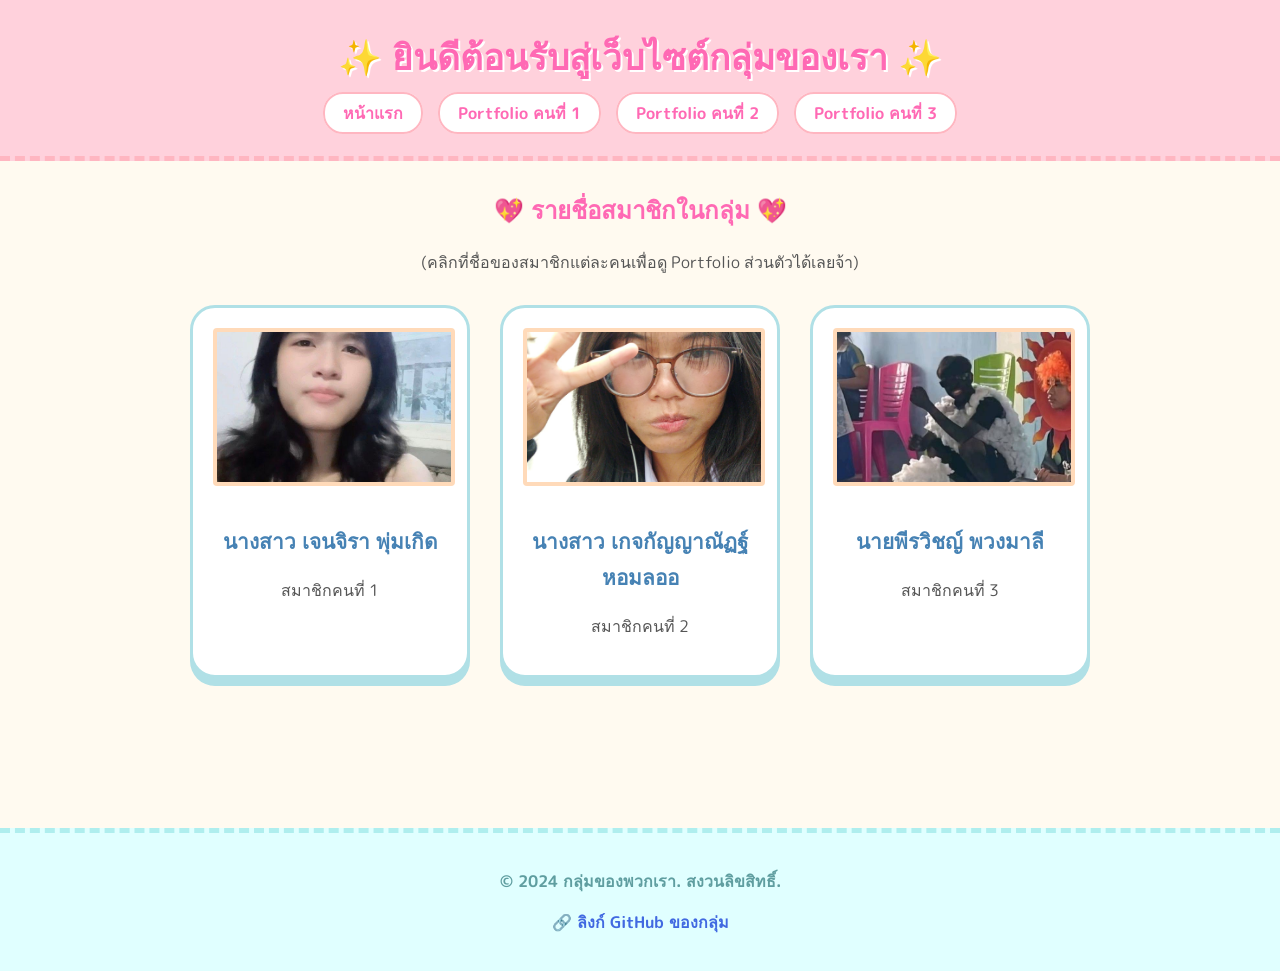
<file: index.html>
<!DOCTYPE html>
<html lang="th">
<head>
    <meta charset="UTF-8">
    <meta name="viewport" content="width=device-width, initial-scale=1.0">
    <meta name="description" content="เว็บไซต์ประวัติส่วนตัวและผลงานของสมาชิกกลุ่ม 3 คน ธีมการ์ตูนน่ารัก">
    <title>ประวัติส่วนตัว | สมาชิกกลุ่ม 3 คน</title>
    <link rel="stylesheet" href="style.css">
</head>
<body>

    <header>
        <h1>✨ ยินดีต้อนรับสู่เว็บไซต์กลุ่มของเรา ✨</h1>
        <nav>
            <ul>
                <li><a href="index.html">หน้าแรก</a></li>
                <li><a href="portfolio1.html">Portfolio คนที่ 1</a></li>
                <li><a href="portfolio2.html">Portfolio คนที่ 2</a></li>
                <li><a href="portfolio3.html">Portfolio คนที่ 3</a></li>
            </ul>
        </nav>
    </header>

    <main>
        <section>
            <h2 style="text-align: center; color: #ff69b4;">💖 รายชื่อสมาชิกในกลุ่ม 💖</h2>
            <p style="text-align: center; margin-bottom: 30px;">(คลิกที่ชื่อของสมาชิกแต่ละคนเพื่อดู Portfolio ส่วนตัวได้เลยจ้า)</p>
            
            <div class="member-grid">
                <!-- สมาชิกคนที่ 1 -->
                <div class="card">
                    <img src="./namber1.jpg" alt="รูปเจนจิ" width="150" height="150">
                    <h2><a href="portfolio1.html">นางสาว เจนจิรา พุ่มเกิด</a></h2>
                    <p>สมาชิกคนที่ 1</p>
                </div>

                <!-- สมาชิกคนที่ 2 -->
                <div class="card">
                    <img src="./namber2.jpg" alt="รูปนาจา" width="150" height="150">
                    <h2><a href="portfolio2.html">นางสาว เกจกัญญาณัฏฐ์ หอมลออ</a></h2>
                    <p>สมาชิกคนที่ 2</p>
                </div>

                <!-- สมาชิกคนที่ 3 -->
                <div class="card">
                    <img src="./namber3.jpg" alt="รูปพรีม" width="150" height="150">
                    <h2><a href="portfolio3.html">นายพีรวิชญ์ พวงมาลี</a></h2>
                    <p>สมาชิกคนที่ 3</p>
                </div>
            </div>
        </section>
    </main>

    <footer>
        <p>&copy; 2024 กลุ่มของพวกเรา. สงวนลิขสิทธิ์.</p>
        <p><a href="https://github.com/your-username/profile" target="_blank">🔗 ลิงก์ GitHub ของกลุ่ม</a></p>
    </footer>

</body>
</html>
</file>
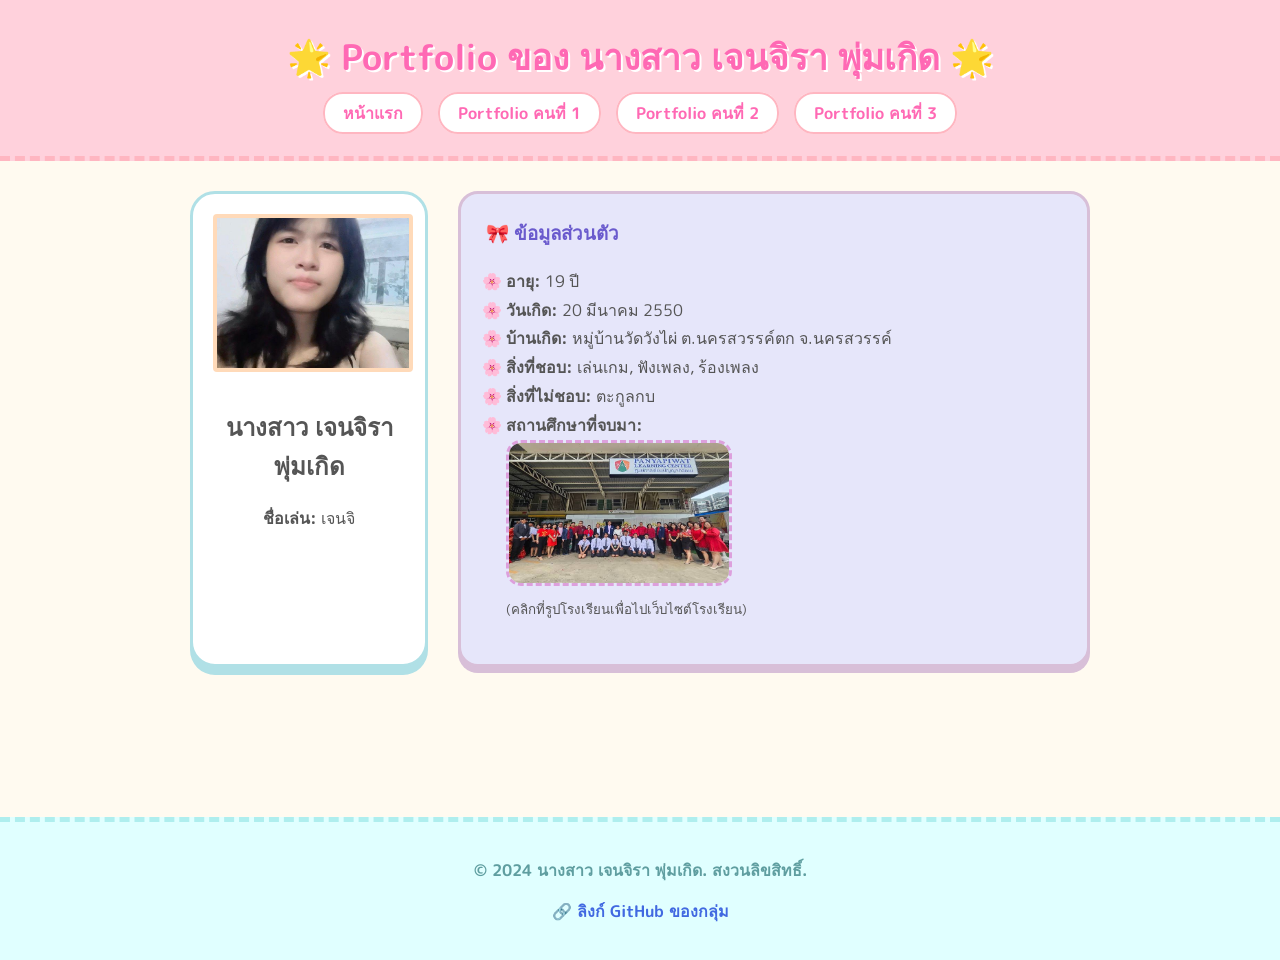
<file: portfolio1.html>
<!DOCTYPE html>
<html lang="th">
<head>
    <meta charset="UTF-8">
    <meta name="viewport" content="width=device-width, initial-scale=1.0">
    <meta name="description" content="Portfolio ของ นางสาว เจนจิรา พุ่มเกิด">
    <title>Portfolio | เจนจิรา พุ่มเกิด</title>
    <link rel="stylesheet" href="style.css">
</head>
<body>

    <header>
        <h1>🌟 Portfolio ของ นางสาว เจนจิรา พุ่มเกิด 🌟</h1>
        <nav>
            <ul>
                <li><a href="index.html">หน้าแรก</a></li>
                <li><a href="portfolio1.html">Portfolio คนที่ 1</a></li>
                <li><a href="portfolio2.html">Portfolio คนที่ 2</a></li>
                <li><a href="portfolio3.html">Portfolio คนที่ 3</a></li>
            </ul>
        </nav>
    </header>

    <main>
        <div class="portfolio-container">
            <div class="card" style="width: 300px;">
                <img src="./namber1.jpg" alt="รูปเจนจิ" width="180" height="180">
                <h2>นางสาว เจนจิรา พุ่มเกิด</h2>
                <p><strong>ชื่อเล่น:</strong> เจนจิ</p>
            </div>

            <div class="info-box">
                <h3 style="color: #6a5acd; margin-top: 0;">🎀 ข้อมูลส่วนตัว</h3>
                <ul>
                    <li><strong>อายุ:</strong> 19 ปี</li>
                    <li><strong>วันเกิด:</strong> 20 มีนาคม 2550</li>
                    <li><strong>บ้านเกิด:</strong> หมู่บ้านวัดวังไผ่ ต.นครสวรรค์ตก จ.นครสวรรค์</li>
                    <li><strong>สิ่งที่ชอบ:</strong> เล่นเกม, ฟังเพลง, ร้องเพลง</li>
                    <li><strong>สิ่งที่ไม่ชอบ:</strong> ตะกูลกบ</li>
                    <li><strong>สถานศึกษาที่จบมา:</strong> 
                        <br>
                        <!-- คลิกรูปโรงเรียนแล้วไปเว็บโรงเรียนจริง -->
                        <a href="https://www.panyapiwat.ac.th/learning-center-region/" target="_blank">
                            <img src="./school1.jpg" alt="โรงเรียนเก่า" width="220" height="140" class="school-img">
                        </a>
                        <br><small>(คลิกที่รูปโรงเรียนเพื่อไปเว็บไซต์โรงเรียน)</small>
                    </li>
                </ul>
            </div>
        </div>
    </main>

    <footer>
        <p>&copy; 2024 นางสาว เจนจิรา พุ่มเกิด. สงวนลิขสิทธิ์.</p>
        <p><a href="https://github.com/your-username/profile" target="_blank">🔗 ลิงก์ GitHub ของกลุ่ม</a></p>
    </footer>

</body>
</html>
</file>
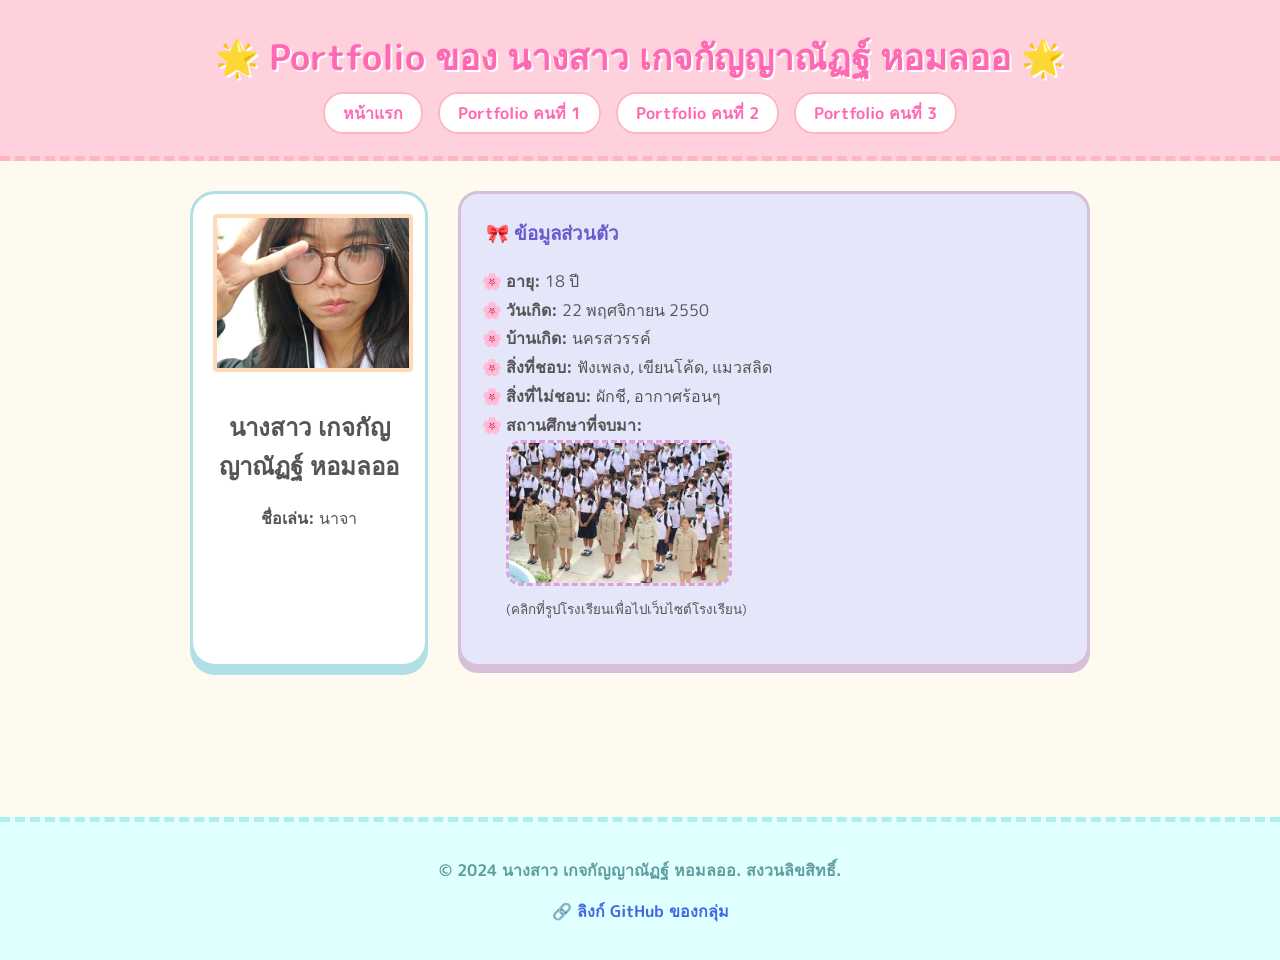
<file: portfolio2.html>
<!DOCTYPE html>
<html lang="th">
<head>
    <meta charset="UTF-8">
    <meta name="viewport" content="width=device-width, initial-scale=1.0">
    <meta name="description" content="Portfolio ของ นางสาว เกจกัญญาณัฏฐ์ หอมลออ">
    <title>Portfolio | เกจกัญญาณัฏฐ์ หอมลออ</title>
    <link rel="stylesheet" href="style.css">
</head>
<body>

    <header>
        <h1>🌟 Portfolio ของ นางสาว เกจกัญญาณัฏฐ์ หอมลออ 🌟</h1>
        <nav>
            <ul>
                <li><a href="index.html">หน้าแรก</a></li>
                <li><a href="portfolio1.html">Portfolio คนที่ 1</a></li>
                <li><a href="portfolio2.html">Portfolio คนที่ 2</a></li>
                <li><a href="portfolio3.html">Portfolio คนที่ 3</a></li>
            </ul>
        </nav>
    </header>

    <main>
        <div class="portfolio-container">
            <div class="card" style="width: 300px;">
                <img src="./namber2.jpg" alt="รูปนาจา" width="180" height="180">
                <h2>นางสาว เกจกัญญาณัฏฐ์ หอมลออ</h2>
                <p><strong>ชื่อเล่น:</strong> นาจา</p>
            </div>

            <div class="info-box">
                <h3 style="color: #6a5acd; margin-top: 0;">🎀 ข้อมูลส่วนตัว</h3>
                <ul>
                    <li><strong>อายุ:</strong> 18 ปี</li>
                    <li><strong>วันเกิด:</strong> 22 พฤศจิกายน 2550</li>
                    <li><strong>บ้านเกิด:</strong> นครสวรรค์</li>
                    <li><strong>สิ่งที่ชอบ:</strong> ฟังเพลง, เขียนโค้ด, แมวสลิด</li>
                    <li><strong>สิ่งที่ไม่ชอบ:</strong> ผักชี, อากาศร้อนๆ</li>
                    <li><strong>สถานศึกษาที่จบมา:</strong> 
                        <br>
                        <!-- คลิกรูปโรงเรียนแล้วไปเว็บโรงเรียนจริง -->
                        <a href="https://www.facebook.com/T4woranartschool/" target="_blank">
                            <img src="./school2.jpg" alt="โรงเรียนเก่า" width="220" height="140" class="school-img">
                        </a>
                        <br><small>(คลิกที่รูปโรงเรียนเพื่อไปเว็บไซต์โรงเรียน)</small>
                    </li>
                </ul>
            </div>
        </div>
    </main>

    <footer>
        <p>&copy; 2024 นางสาว เกจกัญญาณัฏฐ์ หอมลออ. สงวนลิขสิทธิ์.</p>
        <p><a href="https://github.com/your-username/profile" target="_blank">🔗 ลิงก์ GitHub ของกลุ่ม</a></p>
    </footer>

</body>
</html>
</file>
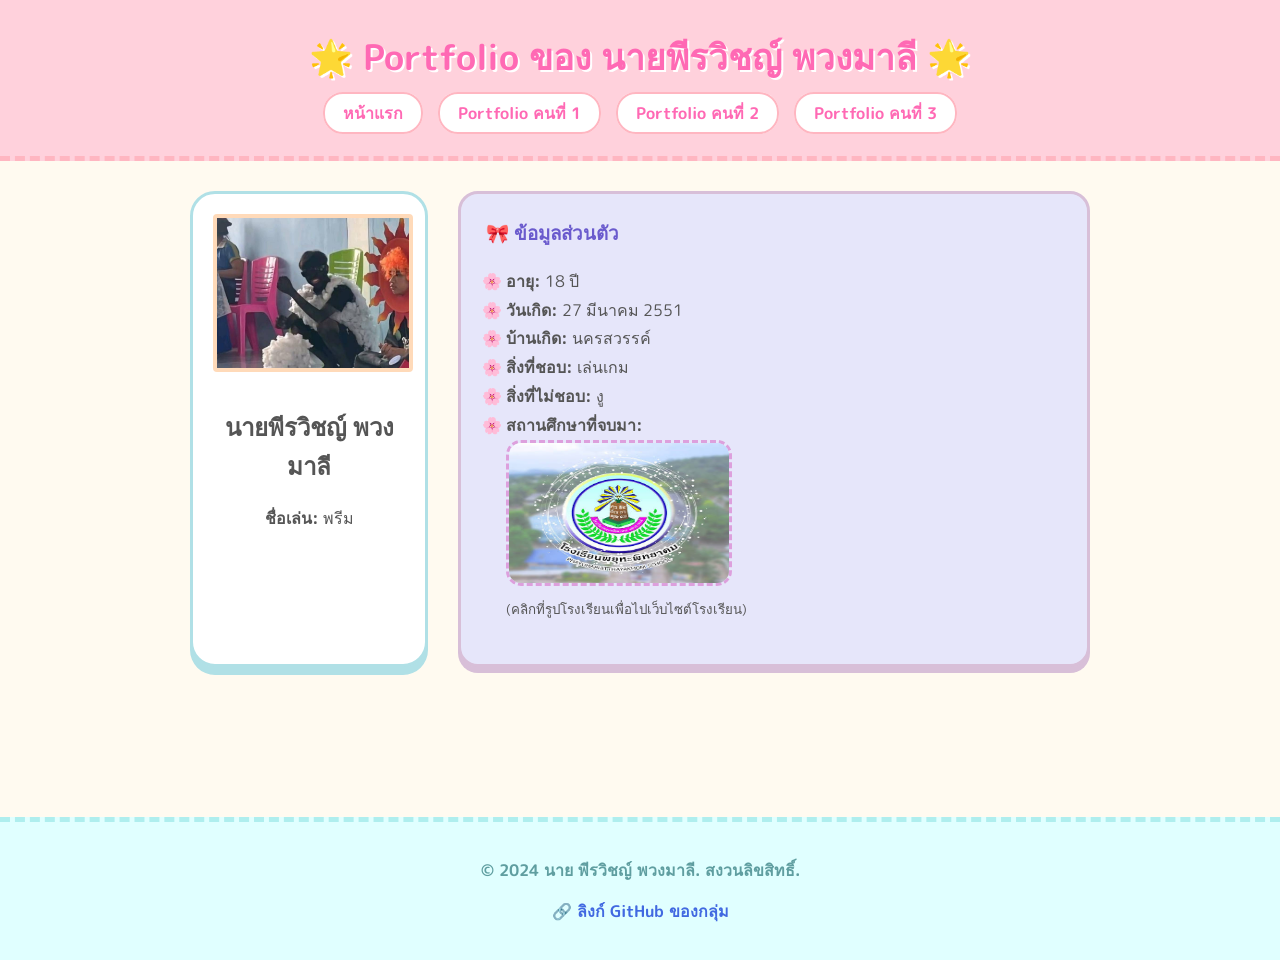
<file: portfolio3.html>
<!DOCTYPE html>
<html lang="th">
<head>
    <meta charset="UTF-8">
    <meta name="viewport" content="width=device-width, initial-scale=1.0">
    <meta name="description" content="Portfolio ของ นายพีรวิชญ์ พวงมาลี">
    <title>Portfolio | พีรวิชญ์ พวงมาลี</title>
    <link rel="stylesheet" href="style.css">
</head>
<body>

    <header>
        <h1>🌟 Portfolio ของ นายพีรวิชญ์ พวงมาลี 🌟</h1>
        <nav>
            <ul>
                <li><a href="index.html">หน้าแรก</a></li>
                <li><a href="portfolio1.html">Portfolio คนที่ 1</a></li>
                <li><a href="portfolio2.html">Portfolio คนที่ 2</a></li>
                <li><a href="portfolio3.html">Portfolio คนที่ 3</a></li>
            </ul>
        </nav>
    </header>

    <main>
        <div class="portfolio-container">
            <div class="card" style="width: 300px;">
                <img src="./namber3.jpg" alt="รูปพรีม" width="180" height="180">
                <h2>นายพีรวิชญ์ พวงมาลี</h2>
                <p><strong>ชื่อเล่น:</strong> พรีม</p>
            </div>

            <div class="info-box">
                <h3 style="color: #6a5acd; margin-top: 0;">🎀 ข้อมูลส่วนตัว</h3>
                <ul>
                    <li><strong>อายุ:</strong> 18 ปี</li>
                    <li><strong>วันเกิด:</strong> 27 มีนาคม 2551</li>
                    <li><strong>บ้านเกิด:</strong> นครสวรรค์</li>
                    <li><strong>สิ่งที่ชอบ:</strong> เล่นเกม</li>
                    <li><strong>สิ่งที่ไม่ชอบ:</strong> งู</li>
                    <li><strong>สถานศึกษาที่จบมา:</strong> 
                        <br>
                        <!-- คลิกรูปโรงเรียนแล้วไปเว็บโรงเรียนจริง -->
                        <a href="https://www.facebook.com/p/%E0%B9%82%E0%B8%A3%E0%B8%87%E0%B9%80%E0%B8%A3%E0%B8%B5%E0%B8%A2%E0%B8%99%E0%B8%9E%E0%B8%A2%E0%B8%B8%E0%B8%AB%E0%B8%B0%E0%B8%9E%E0%B8%B4%E0%B8%97%E0%B8%A2%E0%B8%B2%E0%B8%84%E0%B8%A1-100063601929011/" target="_blank">
                            <img src="./school3.jpg" alt="โรงเรียนเก่า" width="220" height="140" class="school-img">
                        </a>
                        <br><small>(คลิกที่รูปโรงเรียนเพื่อไปเว็บไซต์โรงเรียน)</small>
                    </li>
                </ul>
            </div>
        </div>
    </main>

    <footer>
        <p>&copy; 2024 นาย พีรวิชญ์ พวงมาลี. สงวนลิขสิทธิ์.</p>
        <p><a href="https://github.com/your-username/profile" target="_blank">🔗 ลิงก์ GitHub ของกลุ่ม</a></p>
    </footer>

</body>
</html>
</file>
<file: style.css>
@import url('https://fonts.googleapis.com/css2?family=M+PLUS+Rounded+1c:wght@400;700&display=swap');

body {
    background-color: #fffaf0;
    font-family: 'M PLUS Rounded 1c', sans-serif;
    color: #555555;
    margin: 0;
    padding: 0;
}

header {
    background-color: #ffd1dc;
    text-align: center;
    padding: 30px;
    border-bottom: 5px dashed #ffb6c1;
}

header h1 {
    color: #ff69b4;
    font-size: 2.2rem;
    margin: 0 0 15px 0;
    text-shadow: 2px 2px 0px #fff;
}

nav ul {
    list-style: none;
    padding: 0;
    margin: 0;
    display: flex;
    justify-content: center;
    gap: 15px;
    flex-wrap: wrap;
}

nav ul li a {
    background-color: #fff;
    color: #ff69b4;
    text-decoration: none;
    padding: 8px 18px;
    border-radius: 20px;
    font-weight: bold;
    border: 2px solid #ffb6c1;
    transition: all 0.3s ease;
}

nav ul li a:hover {
    background-color: #ff69b4;
    color: #fff;
    transform: scale(1.05);
}

main {
    max-width: 900px;
    margin: 30px auto;
    padding: 0 20px;
}

.member-grid, .portfolio-container {
    display:flex;
    justify-content: center;
    gap: 30px;
}

.card {
    background: #ffffff;
    border: 3px solid #b0e0e6;
    border-radius: 25px;
    padding: 20px;
    width: 260px;
    text-align: center;
    box-shadow: 0 8px 0px #b0e0e6;
    transition: transform 0.2s ease;
}

.card:hover {
    transform: translateY(-5px);
}

.card img {
    border-radius: 50%;
    border: 4px solid #ffdab9;
    object-fit: cover;
    margin-bottom: 10px;
}

.card h2 a {
    color: #4682b4;
    text-decoration: none;
    font-size: 1.3rem;
}

.card h2 a:hover {
    color: #ff1493;
    text-decoration: underline;
}

.info-box {
    background: #e6e6fa;
    border: 3px solid #d8bfd8;
    border-radius: 20px;
    padding: 25px;
    width: 100%;
    box-shadow: 0 6px 0px #d8bfd8;
}

.info-box ul {
    list-style-type: '🌸 ';
    padding-left: 20px;
    line-height: 1.8;
}

.school-img {
    border-radius: 15px;
    border: 3px dashed #dda0dd;
    cursor: pointer;
    transition: transform 0.2s;
}

.school-img:hover {
    transform: scale(1.03);
}

footer {
    text-align: center;
    background-color: #e0ffff;
    padding: 20px;
    margin-top: 150px;
    border-top: 5px dashed #afeeee;
    color: #5f9ea0;
    font-weight: bold;
}

footer a {
    color: #4169e1;
    text-decoration: none;
}
.card img {
  width: 100%;
  height: 150px; /* หรือปรับตามต้องการ */
  object-fit: cover;
  border-radius: 4px; /* เผื่ออยากให้มุมรูปมนสวยงาม */
}
</file>
